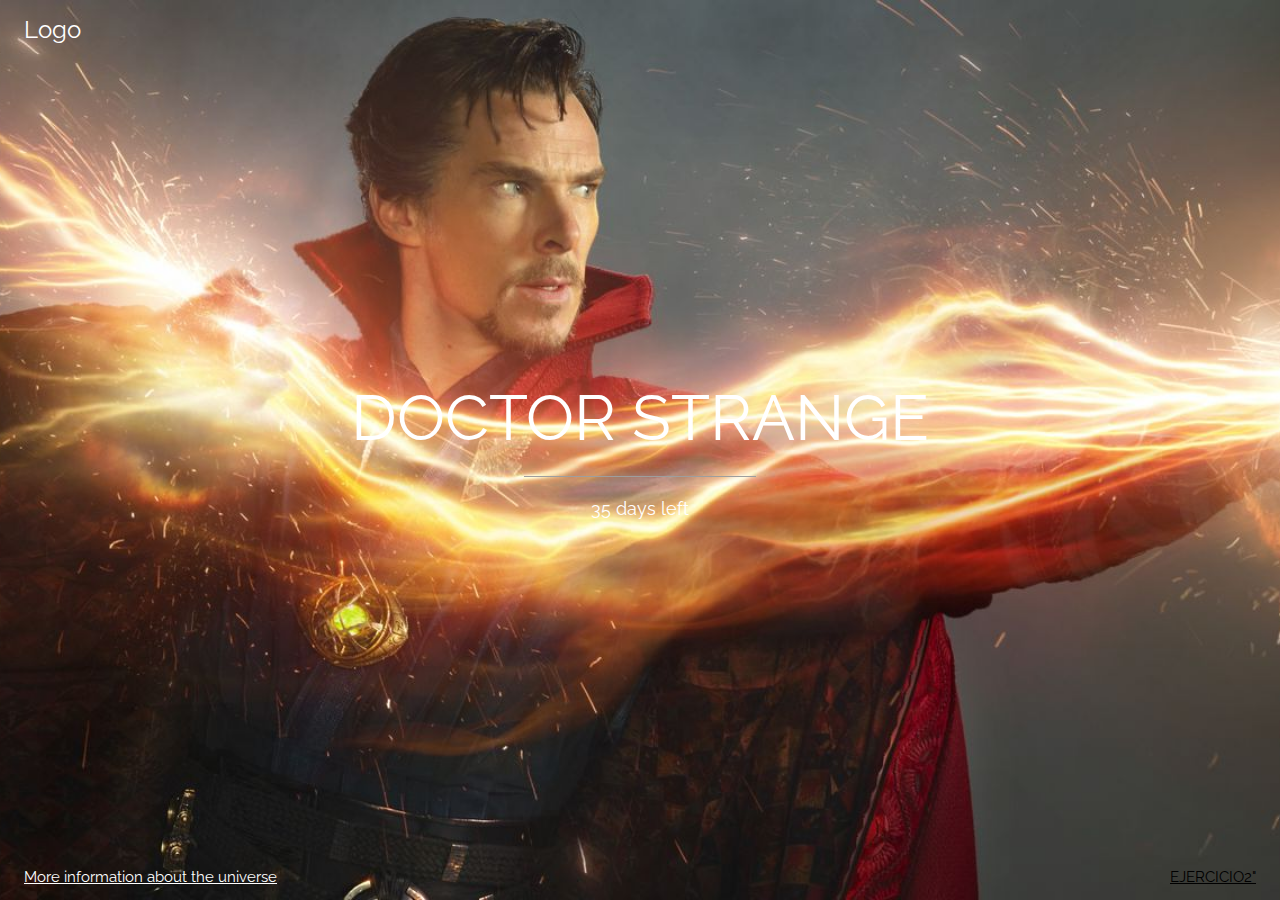
<file: INDEX.html>
<!DOCTYPE html>
<html>
<title>W3.CSS Template</title>
<meta charset="UTF-8">
<meta name="viewport" content="width=device-width, initial-scale=1">
<link rel="stylesheet" href="https://www.w3schools.com/w3css/4/w3.css">
<link rel="stylesheet" href="https://fonts.googleapis.com/css?family=Raleway">
<style>
body,h1 {font-family: "Raleway", sans-serif}
body, html {height: 100%}
.bgimg {
  background-image: url('imagenes/doctor.jpg');
  min-height: 100%;
  background-position: center;
  background-size: cover;
}
</style>
<body>

<div class="bgimg w3-display-container w3-animate-opacity w3-text-white">
  <div class="w3-display-topleft w3-padding-large w3-xlarge">
    Logo
  </div>
  <div class="w3-display-middle">
    <h1 class="w3-jumbo w3-animate-top">DOCTOR STRANGE</h1>
    <hr class="w3-border-grey" style="margin:auto;width:40%">
    <p class="w3-large w3-center">35 days left</p>
  </div>
  <div class="w3-display-bottomleft w3-padding-large">
     <a href="INFO1.html" target="_blank">More information about the universe</a>
  </div>
</div>
<div class="w3-display-bottomright w3-padding-large">
     <a href="EJERCICIO2.html" target="_blank">EJERCICIO2"</a>
  </div>
</body>
</html>
</file>
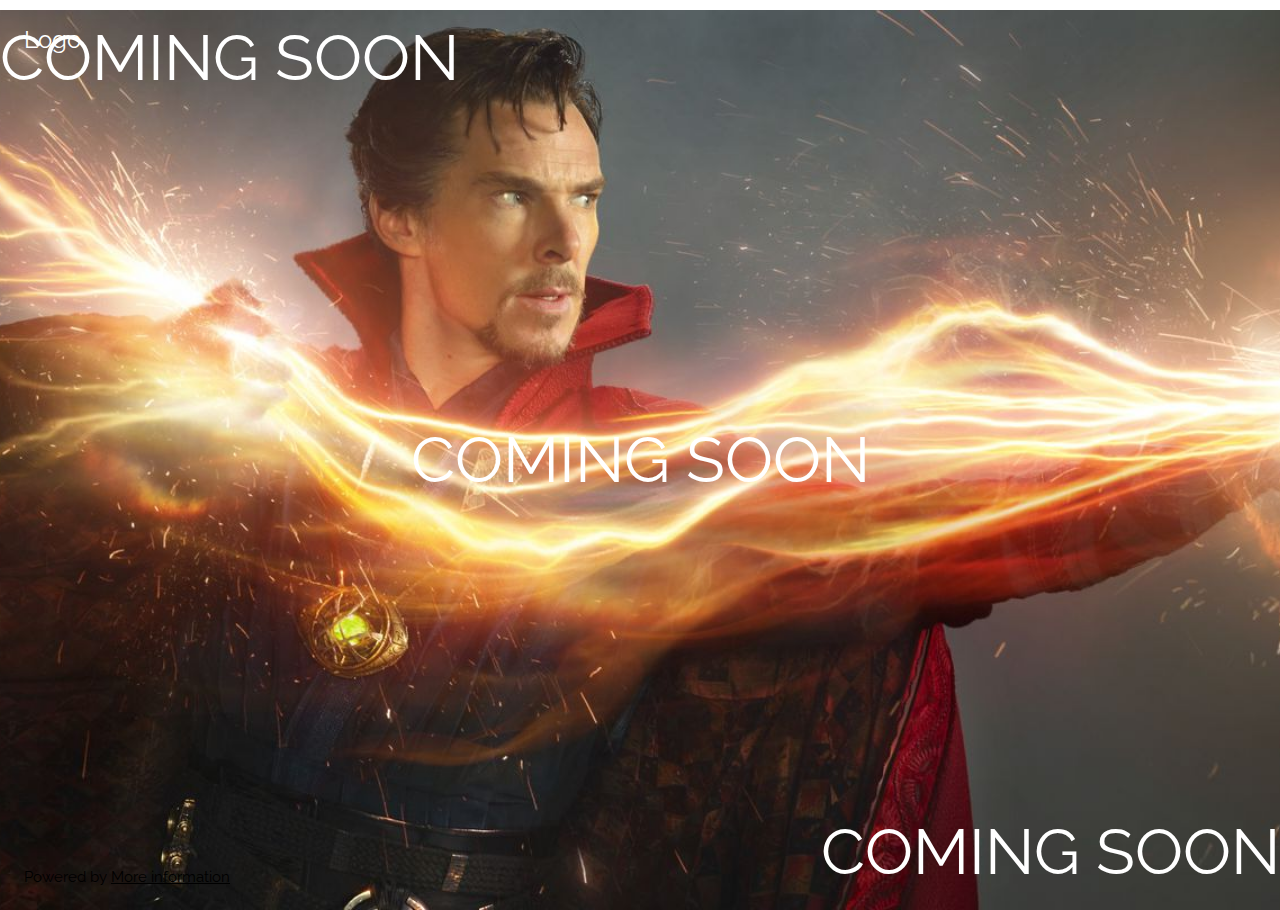
<file: EJERCICIO2.html>
<!DOCTYPE html>
<html>
<title>W3.CSS Template</title>
<meta charset="UTF-8">
<meta name="viewport" content="width=device-width, initial-scale=1">
<link rel="stylesheet" href="https://www.w3schools.com/w3css/4/w3.css">
<link rel="stylesheet" href="https://fonts.googleapis.com/css?family=Raleway">
<style>
body,h1 {font-family: "Raleway", sans-serif}
body, html {height: 100%}
.bgimg {
  background-image: url('imagenes/doctor.jpg');
  min-height: 100%;
  background-position: center;
  background-size: cover;
}
</style>
<body>

<div class="bgimg w3-display-container w3-animate-opacity w3-text-white">
  <div class="w3-display-topleft w3-padding-large w3-xlarge">
    Logo
  </div>
  <div class="w3-display-middle">
    <h1 class="w3-jumbo w3-animate-top">COMING SOON</h1>
    
    
 
 
 </div>
 
 
 <div class="w3-display-bottomright">
<h1 class="w3-jumbo w3-animate-top">COMING SOON</h1>
 </div
 

 <div class="w3-display-top">
<h1 class="w3-jumbo w3-animate-top">COMING SOON</h1>
 </div>
  
 
 <div class="w3-display-bottomleft w3-padding-large">
    Powered by <a href="INFO1.html" target="_blank">More information</a>
  </div>
</div>

</body>
</html>
</file>
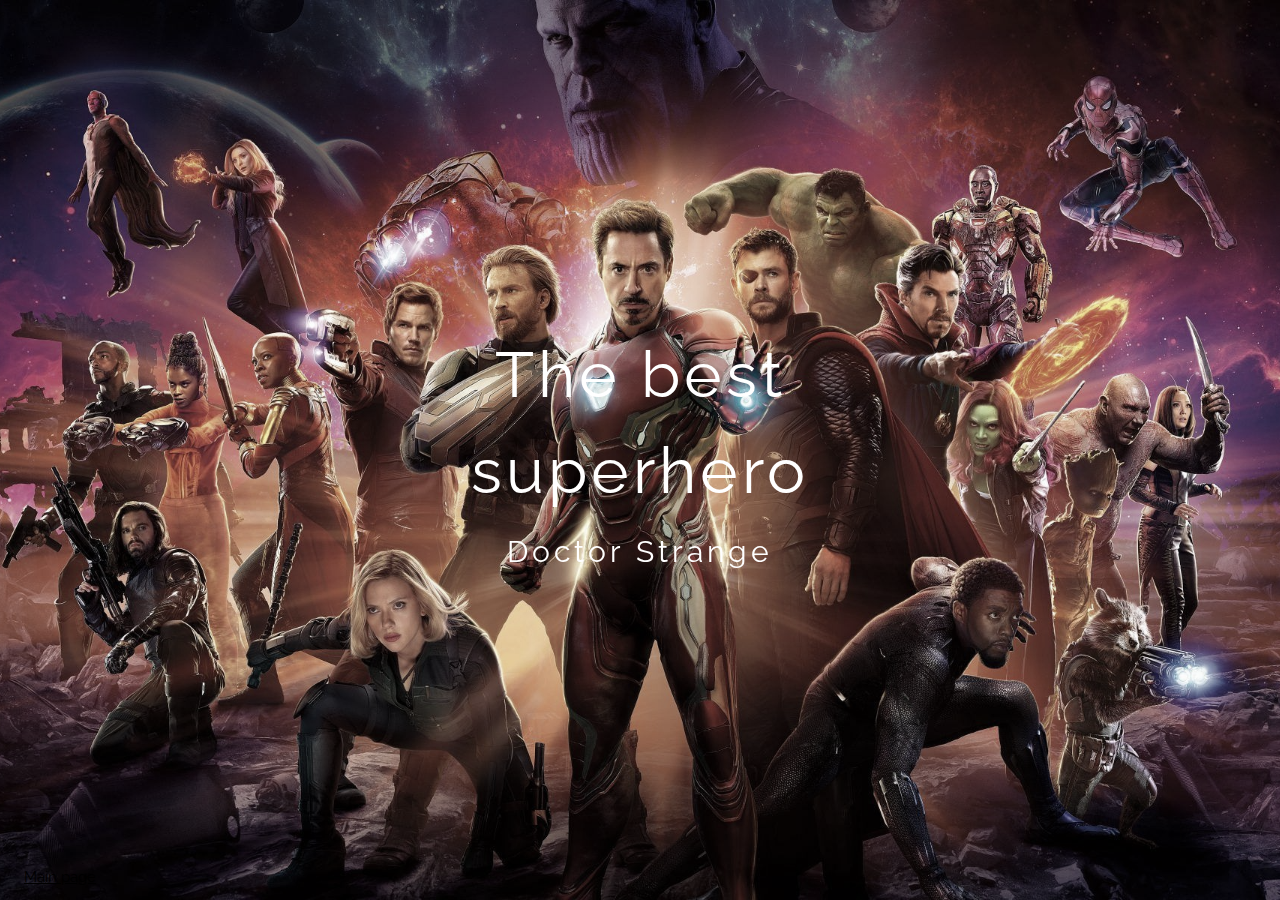
<file: INFO1.html>
<!DOCTYPE html>
<html>
<title>W3.CSS Template</title>
<meta charset="UTF-8">
<meta name="viewport" content="width=device-width, initial-scale=1">
<link rel="stylesheet" href="https://www.w3schools.com/w3css/4/w3.css">
<link rel="stylesheet" href="https://fonts.googleapis.com/css?family=Raleway">
<style>
body,h1,h2{font-family: "Raleway", sans-serif}
body, html {height: 100%}
p {line-height: 2}
.bgimg, .bgimg2 {
  min-height: 100%;
  background-position: center;
  background-size: cover;
}
.bgimg {background-image: url("imagenes/endgame.jpg")}
.bgimg2 {background-image: url("/w3images/flowers.jpg")}
</style>
<body>

<!-- Header / Home-->
<header class="w3-display-container w3-wide bgimg w3-grayscale-min" id="home">
  <div class="w3-display-middle w3-text-white w3-center">
    <h1 class="w3-jumbo">The best superhero</h1>
    <h2>Doctor Strange</h2>
    
  </div>

  </header>
<div class="w3-display-bottomleft w3-padding-large">
     <a href="INDEX.html" target="_blank">Main page</a>
  </div>

</body>
</html>
</file>
